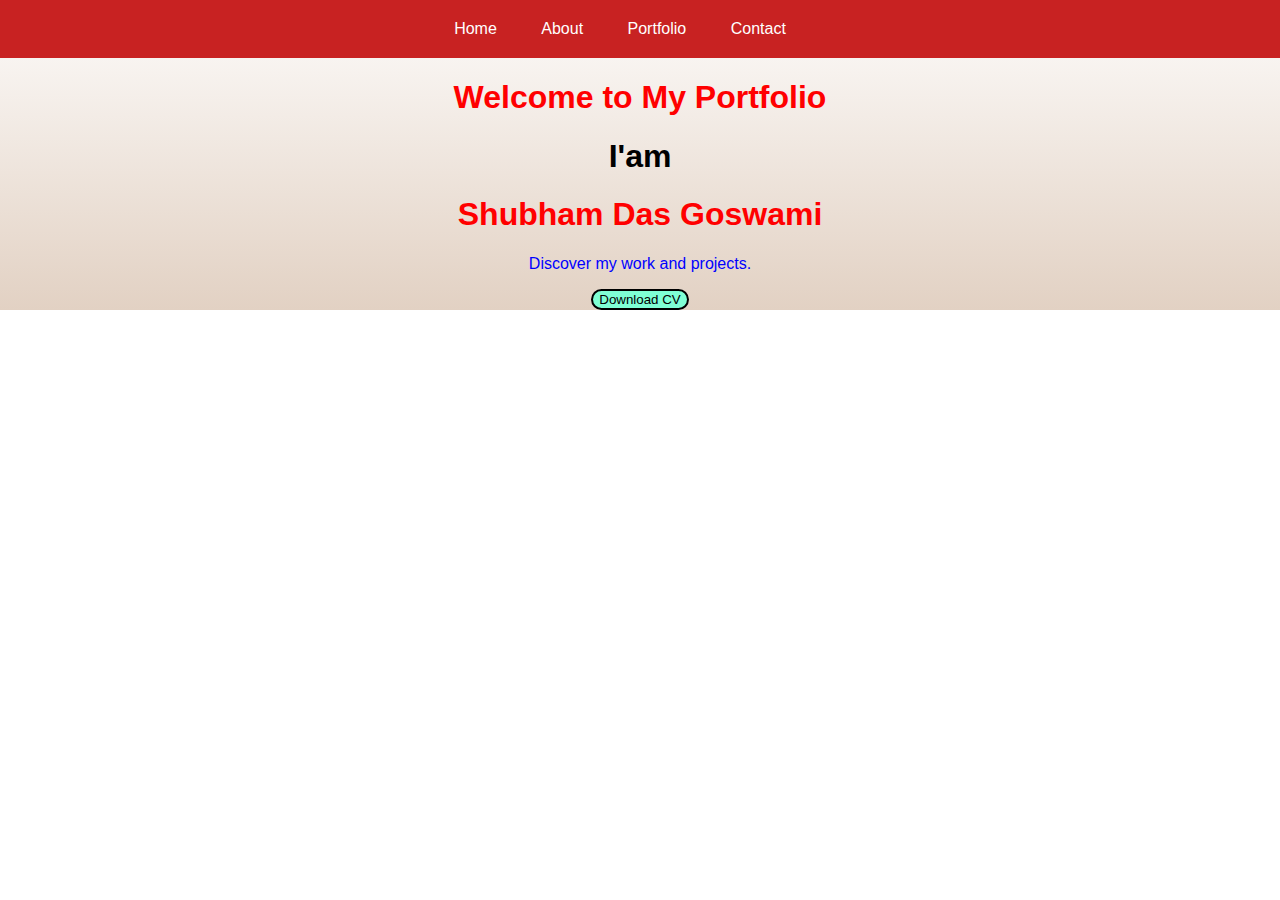
<file: index.html>
<!DOCTYPE html>
<html lang="en">
<head>
    <meta charset="UTF-8">
    <meta name="viewport" content="width=device-width, initial-scale=1.0">
    <title> Portfolio </title>
    <link rel="stylesheet" href="styles.css">
    <link  href="main.js">
</head>
<body>
    <header>
        <nav>
            <ul class="navul">
                <li><a href="index.html">Home</a></li>
                <li><a href="about.html">About</a></li>
                <li><a href="portfolio.html">Portfolio</a></li>
                <li><a href="contact.html">Contact</a></li>
            </ul>
        </nav>
    </header>

<center>
   <div class="heading">
        <h1>Welcome to My Portfolio</h1>
        <h1 style="color: black;">I'am </h1>
        <h1>Shubham Das Goswami</h1>
        <p>Discover my work and projects.</p>
    </div>

    </center>
    <a href="resume.pdf"><center>
        <button class="btn">Download CV </button>
    </a></center>
   

</body>
</html>
</file>
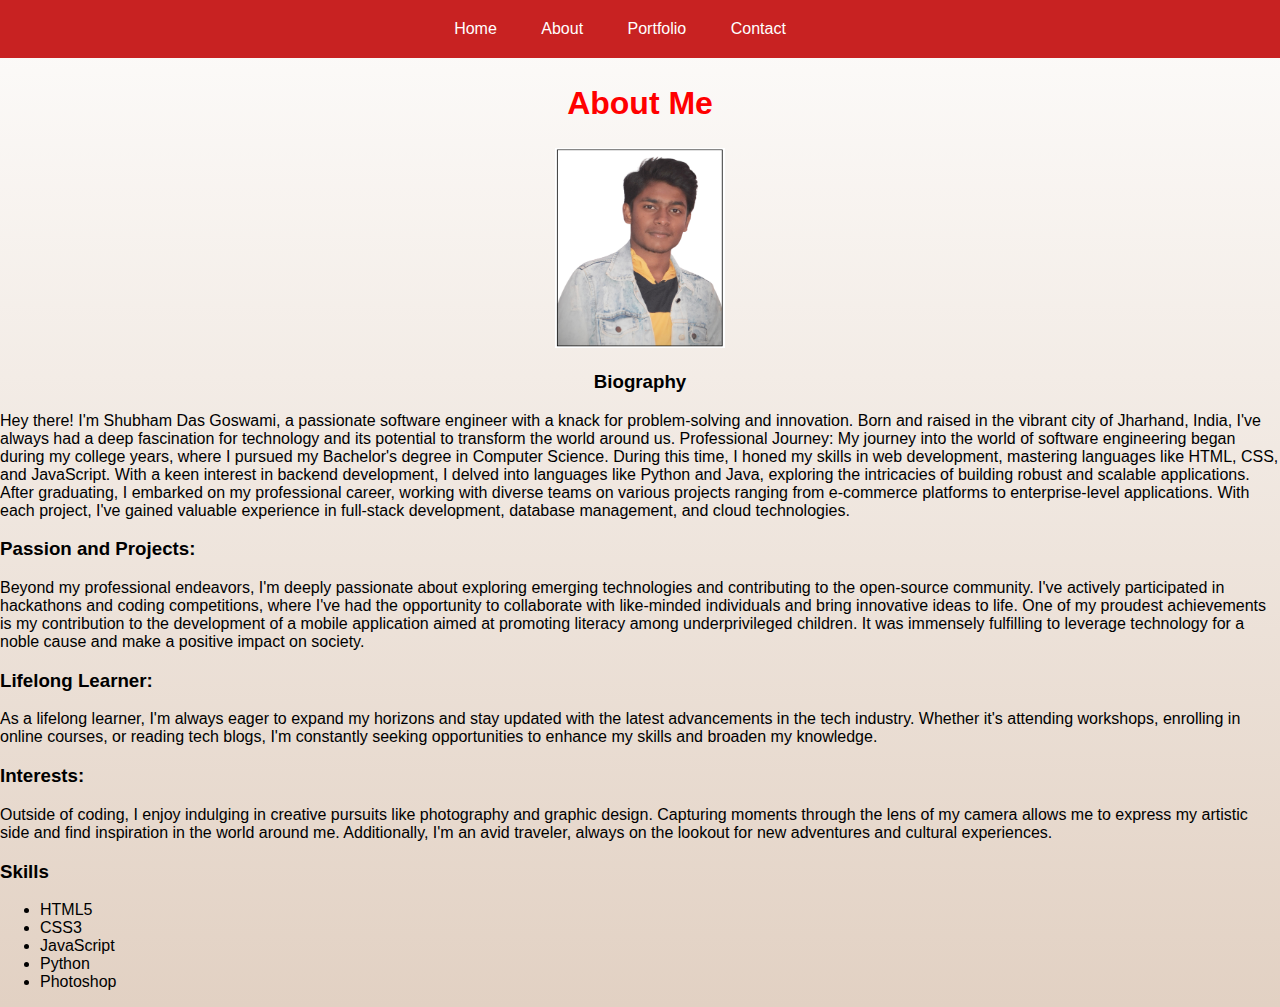
<file: about.html>
<!DOCTYPE html>
<html lang="en">
<head>
    <meta charset="UTF-8">
    <meta name="viewport" content="width=device-width, initial-scale=1.0">
    <title>About Me</title>
    <link rel="stylesheet" href="styles.css">
</head>
<body>
    <header>
        <nav>
            <ul class="navul">
                <li><a href="index.html">Home</a></li>
                <li><a href="about.html">About</a></li>
                <li><a href="portfolio.html">Portfolio</a></li>
                <li><a href="contact.html">Contact</a></li>
            </ul>
        </nav>
    </header>
    
    <div class="about">
        <h2>About Me</h2>
        <div class="profile">
            <img src="PROFILE.jpg" alt="Profile Picture">
        </div>


        <div class="bio">
            <h3><center>Biography</center></h3>
            <p>Hey there! I'm Shubham Das Goswami, a passionate software engineer with a knack for problem-solving and innovation. Born and raised in the vibrant city of Jharhand, India, I've always had a deep fascination for technology and its potential to transform the world around us.

Professional Journey:
My journey into the world of software engineering began during my college years, where I pursued my Bachelor's degree in Computer Science. During this time, I honed my skills in web development, mastering languages like HTML, CSS, and JavaScript. With a keen interest in backend development, I delved into languages like Python and Java, exploring the intricacies of building robust and scalable applications.

After graduating, I embarked on my professional career, working with diverse teams on various projects ranging from e-commerce platforms to enterprise-level applications. With each project, I've gained valuable experience in full-stack development, database management, and cloud technologies.</p>

<h3>Passion and Projects:</h3>
<p>Beyond my professional endeavors, I'm deeply passionate about exploring emerging technologies and contributing to the open-source community. I've actively participated in hackathons and coding competitions, where I've had the opportunity to collaborate with like-minded individuals and bring innovative ideas to life.

One of my proudest achievements is my contribution to the development of a mobile application aimed at promoting literacy among underprivileged children. It was immensely fulfilling to leverage technology for a noble cause and make a positive impact on society.</p>

<h3>Lifelong Learner:</h3>
<p>As a lifelong learner, I'm always eager to expand my horizons and stay updated with the latest advancements in the tech industry. Whether it's attending workshops, enrolling in online courses, or reading tech blogs, I'm constantly seeking opportunities to enhance my skills and broaden my knowledge.</p>

<h3> Interests:</h3>
<p>Outside of coding, I enjoy indulging in creative pursuits like photography and graphic design. Capturing moments through the lens of my camera allows me to express my artistic side and find inspiration in the world around me. Additionally, I'm an avid traveler, always on the lookout for new adventures and cultural experiences.</p>
        </div>
        <div class="skills">
            <h3>Skills</h3>
            <ul>
                <li>HTML5</li>
                <li>CSS3</li>
                <li>JavaScript</li>
                <li>Python</li>
                <li>Photoshop</li>
            </ul>
        </div>
    </section>

    
       
    </div>

   
</body>
</html>
</file>
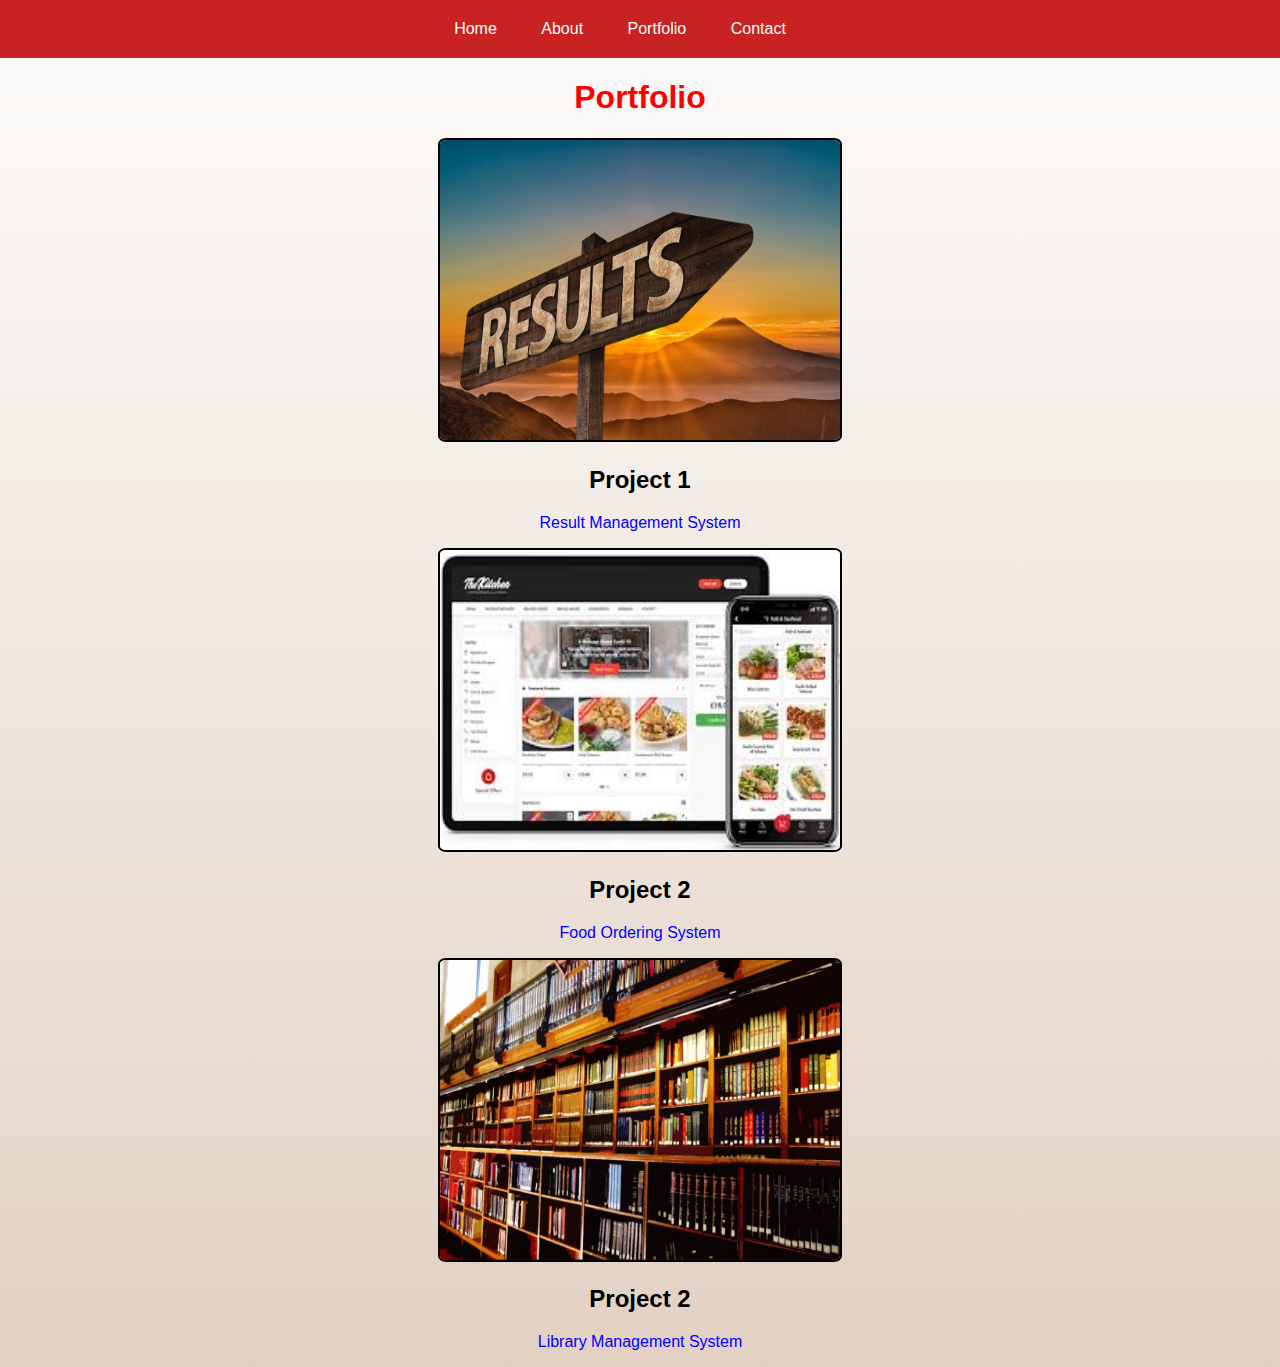
<file: portfolio.html>
<!DOCTYPE html>
<html lang="en">
<head>
    <meta charset="UTF-8">
    <meta name="viewport" content="width=device-width, initial-scale=1.0">
    <title>Portfolio</title>
    <link rel="stylesheet" href="styles.css">
</head>
<body>
    <header>
        <nav>
            <ul class="navul">
                <li><a href="index.html">Home</a></li>
                <li><a href="about.html">About</a></li>
                <li><a href="portfolio.html">Portfolio</a></li>
                <li><a href="contact.html">Contact</a></li>
            </ul>
        </nav>
    </header>
    <div class="portfolio">
        <h1>Portfolio</h1>
        <div class="project">
            <img src="project1.jpg" alt="Project 1">
            <h2>Project 1</h2>
            <p>Result Management System</p>
        </div>
        <div class="project">
            <img src="project2.jpg" alt="Project 2">
            <h2>Project 2</h2>
            <p>Food Ordering System</p>
        </div>
        <div class="project">
            <img src="project3.jpg" alt="Project 2">
            <h2>Project 2</h2>
            <p>Library Management System</p>
        </div>
       
    </div>



</body>
</html>
</file>
<file: styles.css>
h1
{
    color: red;
}
p{
    color:blue;
}

.btn
{
    background-color: aquamarine;
    border: 2px solid black;
    border-radius: 100px ;
    }

.about h2
{
 font-size: 2em;
 text-align: center;
 color: red;
}
body
{
   background-image: linear-gradient(to bottom,#fdfcfb,#e2d1c3);
   background-repeat: no-repeat;
   background-size:cover;
   background-size: 100%;
}
.profile
{
    text-align: center;
}
img
{
    height: 200px;
    width: 170px;
    
}
.bio p{
    color: black;
}
.contact
{
    font-size: large;
    font-family: 'Segoe UI', Tahoma, Geneva, Verdana, sans-serif;
    
}
body {
    font-family: Arial, sans-serif;
    margin: 0;
    padding: 0;
}

header {
    background-color: #c82222;
    color: #fff;
    padding: 20px 0;
}

nav ul {
    list-style-type: none;
    margin: 0;
    padding: 0px;
}

nav ul li {
    display: inline;
    margin-right: 40px;
}

nav ul li a {
    text-decoration: none;
    color: #fff;
}

.content {
    padding: 40px;
}
.navul
{
    text-align: center;
}
.project img
{
height: 300px;
width: 400px;
border: 2px solid black;
border-radius: 2%;
box-shadow: 2px black;

}
.portfolio
{
    text-align: center;
}
</file>
